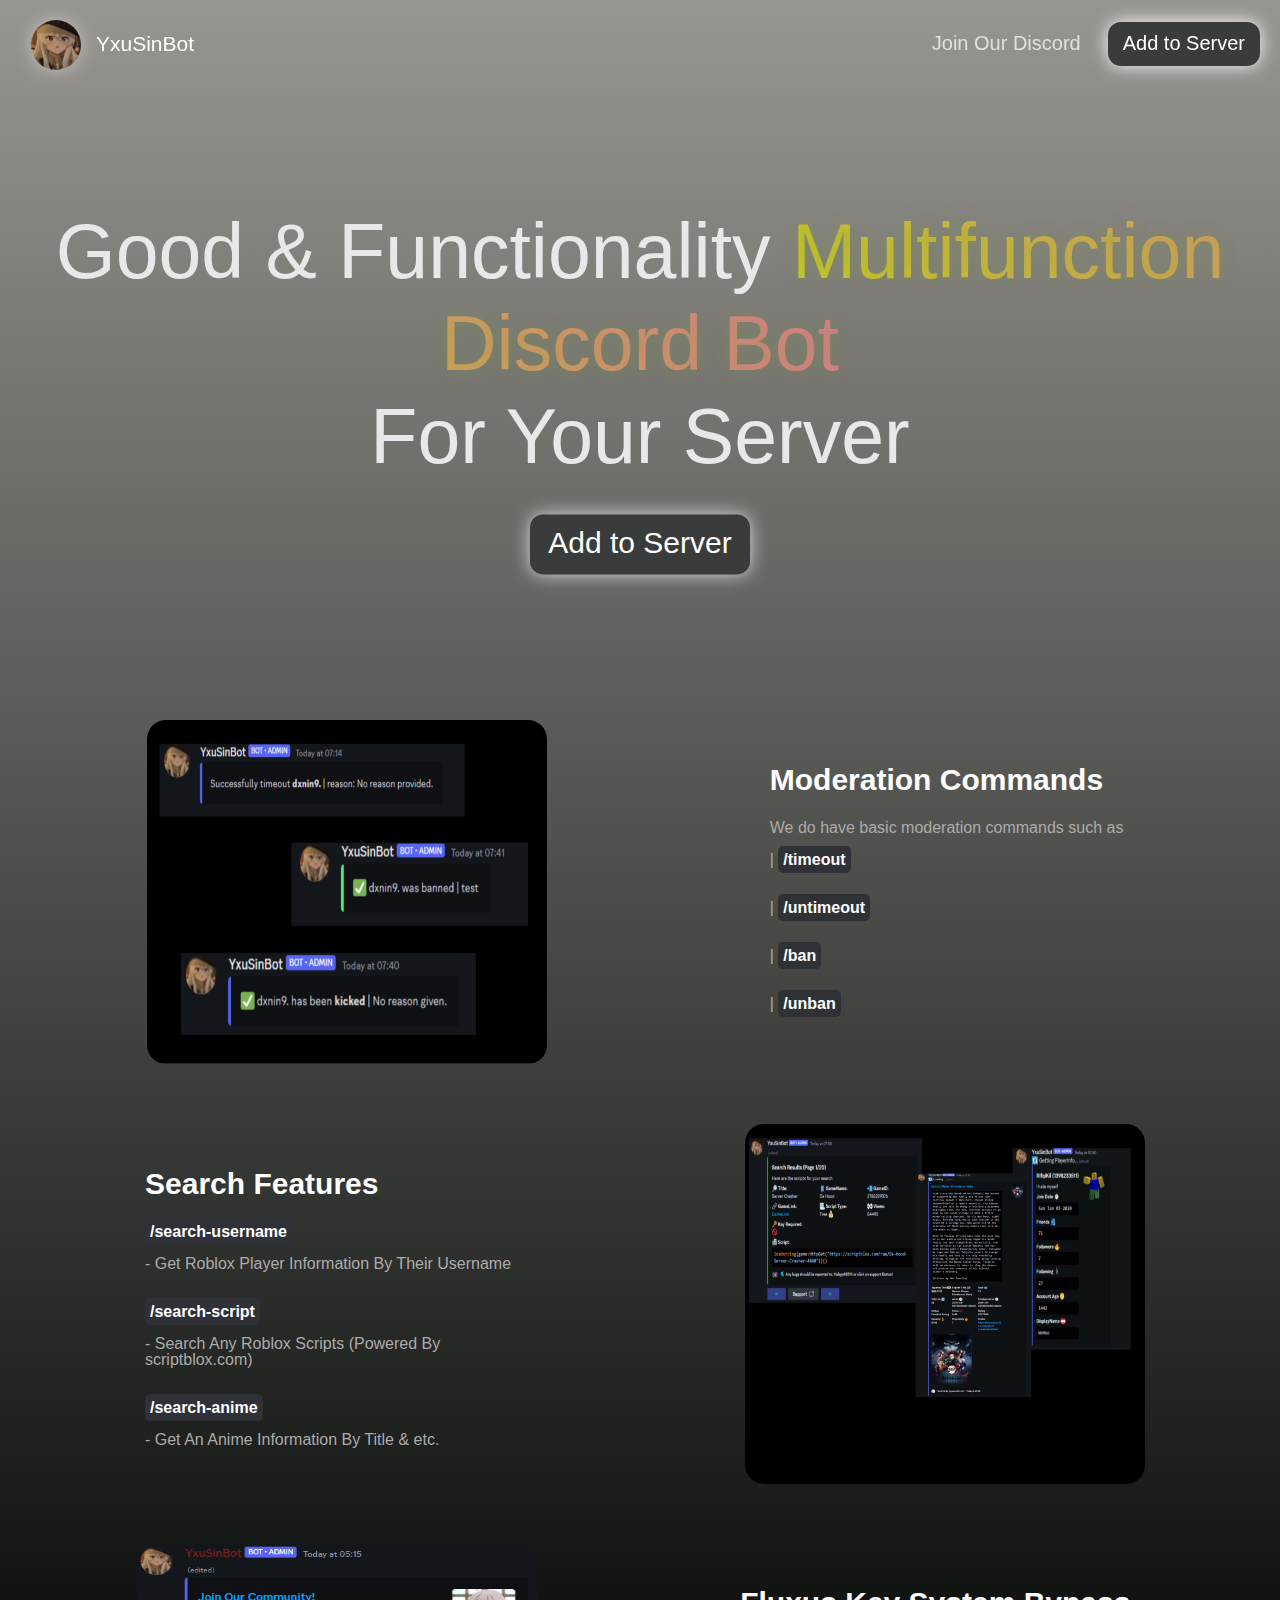
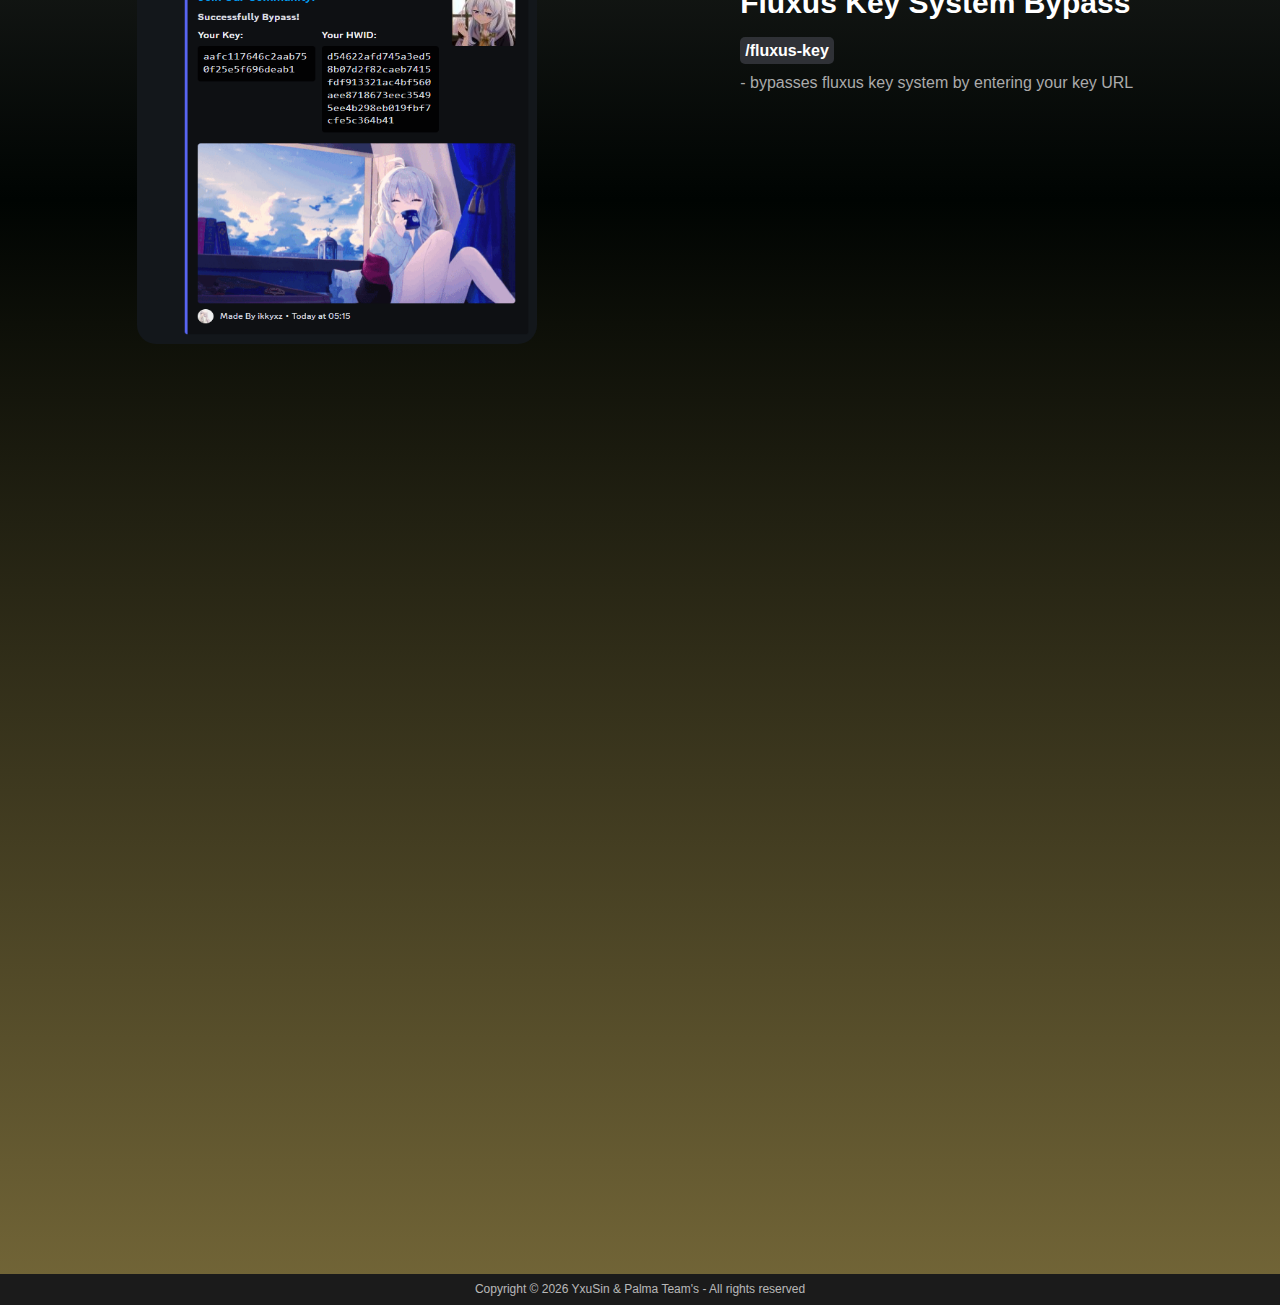
<file: index.html>
<!DOCTYPE html>
<html lang="en">
<!-- HEAD -->

<head>
        <meta charset="UTF-8">
        <meta http-equiv="X-UA-Compatible" content="IE=edge">
        <meta name="viewport" content="width=device-width, initial-scale=1.0">

        <title>YxuBot</title>
        <meta content="YxuSinBot" property="og:title">
        <meta content="YxuSinBot is a really good Multifunction Bot" property="og:description">
        <meta content="https://yxubot.vercel.app" property="og:url">
        <meta content="images/botpfp.webp" property="og:image">
        <meta data-react-helmet="true" name="theme-color">

        <link rel="icon" type="image/x-icon" href="images/botpfp.webp">
        <link rel="stylesheet" href="css/style.css">

        <script>
                window.dataLayer = window.dataLayer || [];
                function gtag() {dataLayer.push(arguments);}
                gtag('js', new Date());

                gtag('config', 'G-ZHC87XTX48');
        </script>
</head>

<body>
        <div class="main">
                <nav>
                        <div>
                                <a href="index.html">
                                        <div class="navigation_logo">
                                                <div>
                                                        <img src="images/botpfp.webp" width="200" height="200">
                                                </div>
                                                <div>
                                                        <span>YxuSinBot</span>
                                                </div>
                                        </div>
                                </a>
                        </div>

                        <div>
                                <div class="primary_navigation">
                                
                                        <a href="https://yxubot.vercel.app/discord" target="_blank">
                                                <div>Join Our Discord</div>
                                        </a>
                                        <a href="https://discord.com/api/oauth2/authorize?client_id=1110091771985272852&permissions=8&scope=bot"
                                                target="_blank">
                                                <div class="primary_button">Add to Server</div>
                                        </a>
                                </div>
                                <div class="primary" onclick="toggleMenu()">
                                        <svg viewBox="0 0 24 24">
                                                <path fill="currentColor"
                                                        d="M3,6H21V8H3V6M3,11H21V13H3V11M3,16H21V18H3V16Z"></path>
                                        </svg>
                                </div>
                        </div>
                </nav>
                <div class="hero_top">
                        <div class="hero_content">
                                <div class="hero_text">
                                        Good & Functionality <span>Multifunction Discord Bot</span><br> For Your Server
                                </div>
                                <a href="https://discord.com/api/oauth2/authorize?client_id=1110091771985272852&permissions=8&scope=bot"
                                        target="_blank">
                                        <div class="hero_button">
                                                Add to Server
                                        </div>
                                </a>
                        </div>
                </div>

                <!-- features -->
                <div class="features-box">
                        <div class="container">
                                <div class="features">
                                        <div class="feature">
                                                <img class="feature-img" style="border-radius: 19px;"
                                                        src="images/mod.png">
                                                <div class="feature-info">
                                                        <h2 class="feature-info-t">Moderation Commands</h2>
                                                        <p class="feature-info-d">
                                                                We do have basic moderation commands such as
                                                                <br /><br /> |
                                                                <span
                                                                        style="background-color: #2f3136;  color: #ffffff; padding: 5px; border-radius: 5px; font-weight: bold;">/timeout</span><br /><br /><br />
                                                                |
                                                                <span
                                                                        style="background-color: #2f3136;  color: #ffffff; padding: 5px; border-radius: 5px; font-weight: bold;">/untimeout</span><br /><br /><br />
                                                                |
                                                                <span
                                                                        style="background-color: #2f3136;  color: #ffffff; padding: 5px; border-radius: 5px; font-weight: bold;">/ban</span><br /><br /><br />
                                                                |
                                                                <span
                                                                        style="background-color: #2f3136;  color: #ffffff; padding: 5px; border-radius: 5px; font-weight: bold;">/unban</span><br />
                                                                <br />
                                                        </p>
                                                </div>
                                        </div>
                                        <div class="feature">
                                                <img class="feature-img" style="border-radius: 19px;"
                                                        src="images/search.jpg">
                                                <div class="feature-info">
                                                        <h2 class="feature-info-t">Search Features</h2>
                                                        <p class="feature-info-d">
                                                                <span
                                                                        style="background-color: #2f3136;  color: #ffffff; padding: 5px; border-radius: 5px; font-weight: bold;">/search-username</span><br /><br />
                                                                - Get Roblox Player Information By Their Username <br />
                                                                <br /> <br />
                                                                <span
                                                                        style="background-color: #2f3136;  color: #ffffff; padding: 5px; border-radius: 5px; font-weight: bold;">/search-script</span><br /><br />
                                                                - Search Any Roblox Scripts (Powered By scriptblox.com)
                                                                <br /><br /><br />
                                                                <span
                                                                        style="background-color: #2f3136;  color: #ffffff; padding: 5px; border-radius: 5px; font-weight: bold;">/search-anime</span><br /><br />
                                                                - Get An Anime Information By Title & etc.
                                                        </p>
                                                </div>
                                        </div>
                                        <div class="feature">
                                                <img class="feature-img"
                                                        style="border-radius: 19px; width: 400px; height: 400px;"
                                                        src="images/Screenshot 2023-12-17 081001.png">
                                                <div class="feature-info">
                                                        <h2 class="feature-info-t">Fluxus Key System Bypass</h2>
                                                        <p class="feature-info-d">
                                                                <span
                                                                        style="background-color: #2f3136;  color: #ffffff; padding: 5px; border-radius: 5px; font-weight: bold;">/fluxus-key</span><br />
                                                                <br /> - bypasses fluxus key system by entering your key
                                                                URL
                                                        </p>
                                                </div>
                                        </div>
                                </div>
                        </div>
                </div>

                <div id="iframe-container">
                        <iframe src="https://discord.com/widget?id=1146954405602672640&theme=dark" width="390"
                                height="500" allowtransparency="true" frameborder="0"
                                sandbox="allow-popups allow-popups-to-escape-sandbox allow-same-origin allow-scripts"></iframe>
                </div>

                <!-- features end -->

        </div>


        <div class="mobile_menu" style="display: none;">
                <div>
                        <div onclick="toggleMenu()">
                                <svg viewBox="0 0 24 24">
                                        <path fill="currentColor"
                                                d="M19,6.41L17.59,5L12,10.59L6.41,5L5,6.41L10.59,12L5,17.59L6.41,19L12,13.41L17.59,19L19,17.59L13.41,12L19,6.41Z">
                                        </path>
                                </svg>
                        </div>
                </div>
                <div>
                        <a href="https://scriptblox.com/">
                                <div>Scriptblox</div>
                        </a>
                        <a href="https://rscripts.net/">
                                <div>Rscripts</div>
                        </a>
                        <a href="https://yxubot.vercel.app/discord">
                                <div>Join Our Discord</div>
                        </a>
                        <a href="https://discord.com/api/oauth2/authorize?client_id=1110091771985272852&permissions=8&scope=bot"
                                target="_blank">
                                <div class="primary_button">Add to Server</div>
                        </a>
                </div>
        </div>


        <footer>


                <div class="copyright" id="copyright">
                        Copyright &copy; <span id="currentYear"></span> YxuSin & Palma Team's - All rights reserved
                </div>
        </footer>
        <script>
                function toggleMenu() {
                        if (document.querySelector(".mobile_menu").style.display == "block") {
                                document.querySelector(".mobile_menu").style.display = "none";
                        } else {
                                document.querySelector(".mobile_menu").style.display = "block";
                        }
                }

                let docTitle = document.title;

                window.addEventListener("blur", () => {
                        document.title = "Invite Our Bot Now!";
                });

                window.addEventListener("focus", () => {
                        document.title = docTitle;
                });
                window.addEventListener('scroll', function () {
                        var navbar = document.querySelector('nav');
                        var scrolled = window.scrollY > 0;
                        if (scrolled) {
                                navbar.classList.add('scrolled');
                        } else {
                                navbar.classList.remove('scrolled');
                        }
                });
                var currentYear = new Date().getFullYear();
                document.getElementById('currentYear').innerText = currentYear;
        </script>

</body>
<!--FOOTER-->

</html>
</file>
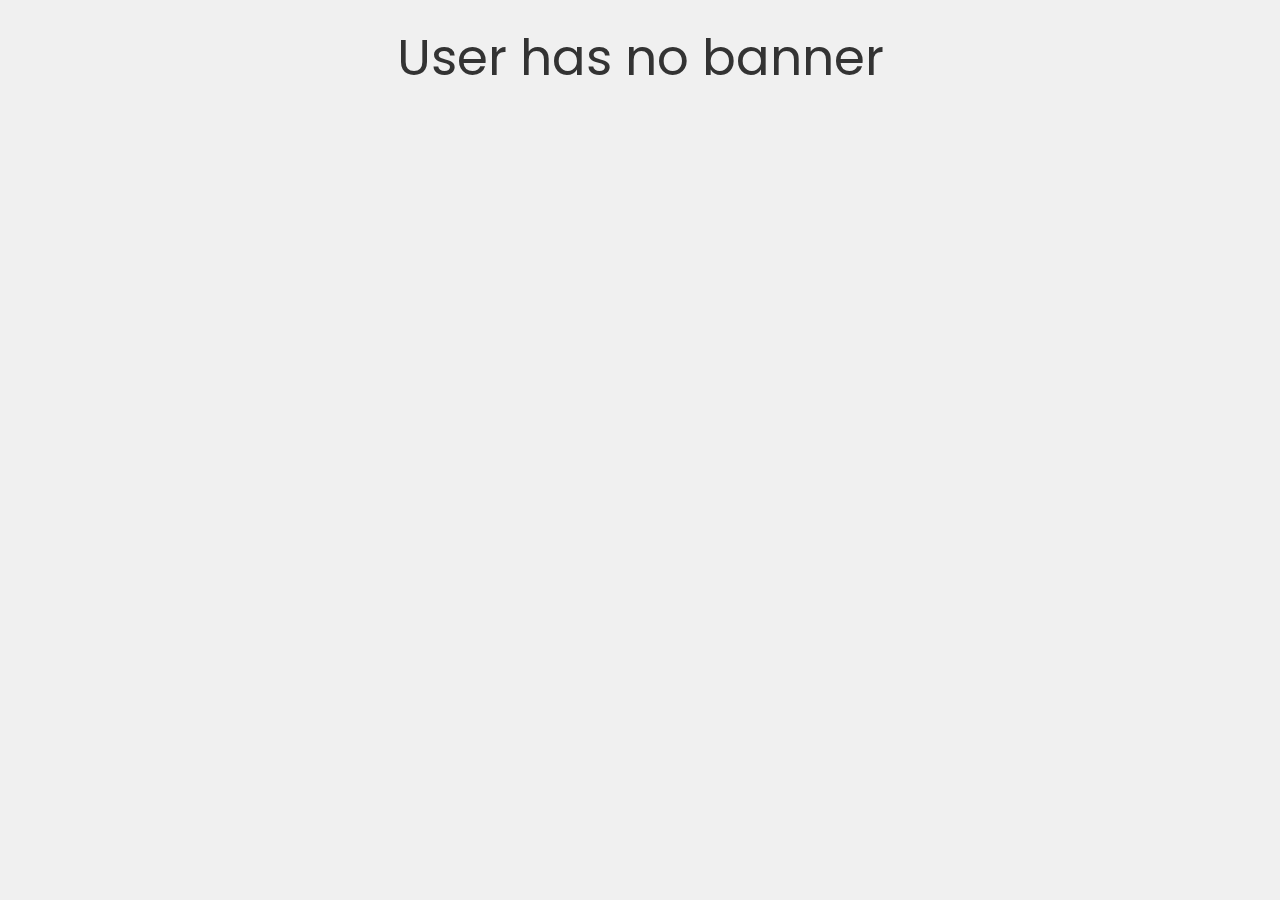
<file: api/app/nobanner.html>
<!DOCTYPE html>
<html lang="en">

<head>
    <meta charset="UTF-8">
    <meta name="viewport" content="width=device-width, initial-scale=1.0">
    <link href="https://fonts.googleapis.com/css2?family=Poppins:wght@300&display=swap" rel="stylesheet">
    <style>
        body {
            font-family: 'Poppins', sans-serif;
            text-align: center;
            margin: 0;
            padding: 20px;
            background-color: #f0f0f0;
        }

        .banner-message {
            font-size: 50px;
            color: #333;
        }
    </style>
</head>

<body>
    <div class="banner-message">User has no banner</div>
</body>

</html>
</file>
<file: css/style.css>
html {
	-webkit-tap-highlight-color: rgba(0, 0, 0, 0);
	-moz-tap-highlight-color: rgba(0, 0, 0, 0);
	height: 100%;
	overflow-x: hidden;
}

body {
	
	background: linear-gradient(0deg, #bda55a, #000402, #979590);
	background-size: 400% 400%;
	animation: gradient 10s ease infinite;
	color: white;
	position: relative;
	overflow-x: hidden;
	font-family: sofia-pro, -apple-system, BlinkMacSystemFont, "Segoe UI", Roboto, Oxygen-Sans, Ubuntu, Cantarell, "Helvetica Neue", sans-serif;
	font-weight: 400;
	font-style: normal;
	line-height: 1;
	min-height: 100%;
}

.main {
	max-width: 1200px;
	margin: 0 auto;
	padding-left: 15px;
	padding-right: 15px;
	width: calc(100% - 30px);
}

nav {
	height: 90px;
	background: rgba(255, 255, 255, 0);
	backdrop-filter: blur(10px);
	position: fixed;
	width: 100%;
	top: 0px;
	left: 50%;
	transform: translateX(-50%);
	z-index: 1000;
	transition: background 0.5s;
  }
  
  nav > div {
	margin-right: 20px;
  }
  
  .navigation_logo {
	height: 30px;
	margin-left: 31px;
  }
  
  .navigation_logo > div:nth-child(1) {
	float: left;
  }
  

  body {
	padding-top: 90px;
  margin: 0;
  }
  
nav>div:nth-child(1) {
	float: left;
	height: 50px;
	padding-top: 20px;
}

nav>div:nth-child(2) {
	float: right;
	height: 50px;
	padding-top: 20px;
}

.navigation_logo {
	height: 50px;
}

.navigation_logo>div:nth-child(1) {
	float: left;
}

.navigation_logo>div:nth-child(1)>img {
	width: 50px;
	height: 50px;
	border-radius: 50px;
	box-shadow: rgb(197, 197, 197) 0px 0px 18px;
	background-color: #0a547e;
}

.navigation_logo>div:nth-child(2) {
	float: left;
	font-size: 21px;
	color: #e0e0e0;
	line-height: 21px;
	padding-top: 13px;
	padding-left: 15px;
}

.navigation_logo>div:nth-child(2)>span {
	font-weight: 500;
	color: white;
}

@media (max-width: 450px) {
	.navigation_logo>div:nth-child(2) {
		width: 170px;
		padding-top: 2px;
		line-height: 23px;
	}
}

.primary {
	display: none;
	height: 50px;
	width: 50px;
	cursor: pointer;
}

.primary svg {
	width: 38px;
	height: 38px;
	padding: 6px;
}

@media (max-width: 784px) {
	.primary_navigation {
		display: none;
	}

	.primary {
		display: block;
	}
}

@media (min-width: 785px) {
	.mobile_menu {
		display: none !important;
	}
}

.primary_navigation {
	height: 50px;
}

.primary_navigation>a>div {
	font-size: 20px;
	padding-left: 15px;
	padding-right: 15px;
	float: left;
	padding-top: 5px;
	padding-bottom: 5px;
	margin-top: 8px;
	color: #e0e0e0;
	transition: color 0.1s;
}

.primary_navigation>a>div:not(.primary_button):hover {
	color: white;
}

.primary_navigation>a>div.primary_button {
	color: white;
	background: #3a3b3b;
	margin-top: 0px;
	padding-top: 11px;
	padding-bottom: 13px;
	border-radius: 13px;
	margin-top: 2px;
	box-shadow: rgb(255, 255, 255) 0px 0px 18px;
	margin-left: 12px;
}

.hero_top {
	height: 80vh;
	min-height: 400px;
	max-height: 600px;
	position: relative;
}

@media (max-width: 700px) {
	.hero_top {
		max-height: 500px;
	}
}

@media (max-width: 600px) {
	.hero_top {
		max-height: 450px;
	}
}

@media (max-width: 500px) {
	.hero_top {
		min-height: 400px;
		max-height: 400px;
	}
}

.hero_content {
	position: absolute;
	top: 50%;
	transform: translateY(-50%);
	left: 0;
	right: 0;
	line-height: 1.2;
}

.hero_text {
	text-align: center;
	font-size: 77px;
	color: #e8e8e8;
}

@media (max-width: 645px) {
	.hero_text {
		font-size: 11.5vw;
	}
}

.hero_text span {
	background-image: linear-gradient(45deg, #c9cc23 0%, #db7891 100%);
	color: transparent;
	-webkit-background-clip: text;
	text-shadow: rgba(127, 154, 59, 0.45) 0px 0px 15px;
}

.mobile_menu {
	position: absolute;
	top: 0;
	left: 0;
	right: 0;
	bottom: 0;
	background-color: #23272a;
}

.mobile_menu>div:nth-child(1) {
	padding: 20px 15px;
	overflow: hidden;
}

.mobile_menu>div:nth-child(1)>div {
	height: 50px;
	width: 50px;
	float: right;
	cursor: pointer;
}

.mobile_menu>div:nth-child(1)>div>svg {
	width: 38px;
	height: 38px;
	padding: 6px;
}

.mobile_menu>div:nth-child(2) {
	margin: 0 auto;
	max-width: 188px;
	width: 100%;
}

.mobile_menu>div:nth-child(2)>a {
	text-decoration: none;
}

.mobile_menu>div:nth-child(2)>a>div {
	font-size: 25px;
	padding-left: 15px;
	padding-right: 15px;
	padding-top: 11px;
	padding-bottom: 13px;
	margin-top: 2px;
	color: #e0e0e0;
	transition: color 0.1s;
	text-align: center;
	margin-bottom: 10px;
}

.mobile_menu>div:nth-child(2)>a>div:not(.primary_button):hover {
	color: white;
}

.mobile_menu>div:nth-child(2)>a>div.primary_button {
	color: white;
	background: #6c6b6d;
	padding-top: 11px;
	padding-bottom: 13px;
	border-radius: 13px;
	margin-top: 2px;
	box-shadow: rgb(137, 136, 137) 0px 0px 18px;
	margin-top: 20px;
}

.hero_content>a {
	text-decoration: none;
}

.hero_button {
	color: white;
	background: #3a3b3b;
	padding-top: 11px;
	padding-bottom: 13px;
	border-radius: 13px;
	box-shadow: rgb(220, 218, 220) 0px 0px 18px;
	font-size: 30px;
	padding-left: 15px;
	padding-right: 15px;
	width: 190px;
	text-align: center;
	margin: 0 auto;
	margin-top: 32px;
}

@media (max-width: 600px) {
	.hero_button {
		font-size: 26px;
		width: 160px;
	}
}


/*scroll bar*/

::-webkit-scrollbar {
	width: 10px;
}

::-webkit-scrollbar-track {
	background-color: #121629;
}

::-webkit-scrollbar-thumb {
	background: #5c005f;
	border-radius: 10px;
}


@import url(https://fonts.googleapis.com/css?family=Roboto:400,100,900);




.showcase_container {
	display: -ms-flexbox;
	display: flex;
	-ms-flex-wrap: wrap;
	flex-wrap: wrap;
	-ms-flex-pack: center;
	justify-content: center;
	-ms-flex-align: center;
	align-items: center;
	padding: 30px 0;
}

.row {
	margin-left: -12px;
	margin-right: -12px;
}

.text-xs-center {
	text-align: center !important;
}

@media (min-width: 752px) {

	.col-md-1,
	.col-md-10,
	.col-md-11,
	.col-md-12,
	.col-md-2,
	.col-md-3,
	.col-md-4,
	.col-md-5,
	.col-md-6,
	.col-md-7,
	.col-md-8,
	.col-md-9 {
		float: left;
	}
}

.col-md-3 {
	width: 25%;
	position: relative;
	min-height: 1px;
	padding-left: 12px;
	padding-right: 12px;
}

.showcase_image {
	max-width: 90%;
}

.showcase_logo {
	padding-top: 30px;
}

.row::after {
	content: "";
	display: table;
	clear: both;
}

/* features */
.features-box .features-t {
	font-size: 30px;
	text-align: center;
	margin-bottom: 25px;
}

.features-box .features-t::after {
	content: "";
	display: block;
	border-bottom: 3px solid var(--third);
	width: 10%;
	margin: 0 auto;
	border-radius: 50px;
	margin-top: 7px;
	min-width: 70px;
}

.features {
	display: flex;
	flex-direction: column;
	align-items: center;
	justify-content: center;
}


.features .feature {
	display: flex;
	width: 100%;
	justify-content: space-between;
	margin: 30px 0;
}

.features .feature:nth-child(2) {
	flex-direction: row-reverse;
}

.feature .feature-img {
	width: 100%;
	max-width: 400px;
	margin: 0 auto;
}

.feature .feature-info {
	max-width: 400px;
	border-radius: 5px;
	padding: 10px;
	margin: 10px auto;
}

.feature .feature-info .feature-info-d {
	color: var(--secondary-disabled)
}

.feature .feature-info .feature-info-t {
	font-size: 30px;
	font-weight: bold;
}

/* features end */


/* media query - responsive website */

/* mobile */
@media (max-width: 992px) {

	/* navbar mobile version */
	.navbar-toggler {
		display: block;
	}

	.navs {
		flex-direction: column;
		background-color: var(--primary-disabled);
		transform: translateX(110%);
		position: fixed;
		z-index: 2;
		top: 0;
		bottom: 0;
		right: 0;
		left: 0;
		transition: 1s;
		justify-content: center;
		align-items: center;
	}

	.navs.on {
		transform: translateX(0%);
		overflow: hidden;
	}

	.navs .navs-item {
		width: 100%;
		text-align: center;
		margin: 10px 0px;
	}

	.navs-item a button {
		width: 100%;
	}

	.jumbotron-items {
		justify-content: center;
	}

	.jumbotron-items .jumbotron-item {
		text-align: center;
	}

	.jumbotron-items .jumbotron-item img {
		display: none;
	}

	/* navbar mobile version end */

	/* features mobile version */
	.features-box .features-t {
		font-size: 20px;
		text-align: center;
	}

	.feature-info .feature-info-t,
	.feature-info .feature-info-d {
		text-align: center;
	}

	.features .feature {
		flex-direction: column;
	}

	.features .feature:nth-child(2) {
		flex-direction: column;
	}

	/* features mobile version end */

	/* services mobile version */
	.services-box h1 {
		font-size: 20px;
	}

	/* services mobile version end */

}

/* key frames */
@keyframes scrolldown {
	20% {
		transform: translateY(0px);
	}

	40% {
		transform: translateY(10px);
	}

	60% {
		transform: translateY(0px);
	}

	80% {
		transform: translateY(10px);
	}

	100% {
		transform: translateY(0px);
	}
}

:root {
	/* 
	* this is primary color, applied on:
	* background, underline
	 */
	--primary: #262626;
	--primary-disabled: #292222;
	/*
	* this is secondary color, applied on:
	* text, border
	*/
	--secondary: white;
	--secondary-disabled: #ababab;
	/*
	* this is third color, applied on:
	* button, 
	*/
	--third: #b31414;
	--third-disabled: #8c1111;
	/*
	* other colors, used on random object.
	*/
	--o1: #00b2c9;
	--o1-disabled: #008191;
}

.copyright {
	padding: 0.8em 0;
	background-color: #1b1b1b;
	text-align: center;
	color: rgba(255, 255, 255, 0.7);
	font-size: 12px;
}


@keyframes discord {
	0% {
		height: 70px;
		width: 250px;
	}

	100% {
		height: 500px;
		width: 350px;
	}
}

@keyframes discord-c {
	0% {
		height: 500px;
		width: 350px;
	}

	100% {
		height: 70px;
		width: 250px;
	}
}

.discord {
	animation-name: discord-c;
	animation-duration: 2s;
	animation-play-state: pause;
	float: center;
	height: 70px;
	width: 250px;


}

.discord:hover {
	height: 500px;
	width: 350px;
	float: center;
	animation-name: discord;
	animation-duration: 2s;
	animation-play-state: pause;
}

.privacy_content {
	max-width: 700px;
	margin: 0 auto;
	margin-bottom: 50px;
}

.privacy_content p,
.privacy_content li {
	font-size: 20px;
	line-height: 1.3;
	margin-bottom: 0.5em;
}

.privacy_content h2 {
	font-weight: 700;
	font-size: 26px;
	line-height: 1.3;
}

.privacy_content h3 {
	font-weight: 500;
	font-size: 22px;
	line-height: 1.3;
}

.privacy_content a {
	color: #7c91f7;
	transition: 0.2s color;
}
#iframe-container {
    display: flex;
    justify-content: center;
    align-items: center;
    height: 100vh;
  }

  iframe {
    max-width: 100%;
    max-height: 100%;
  }
</file>
